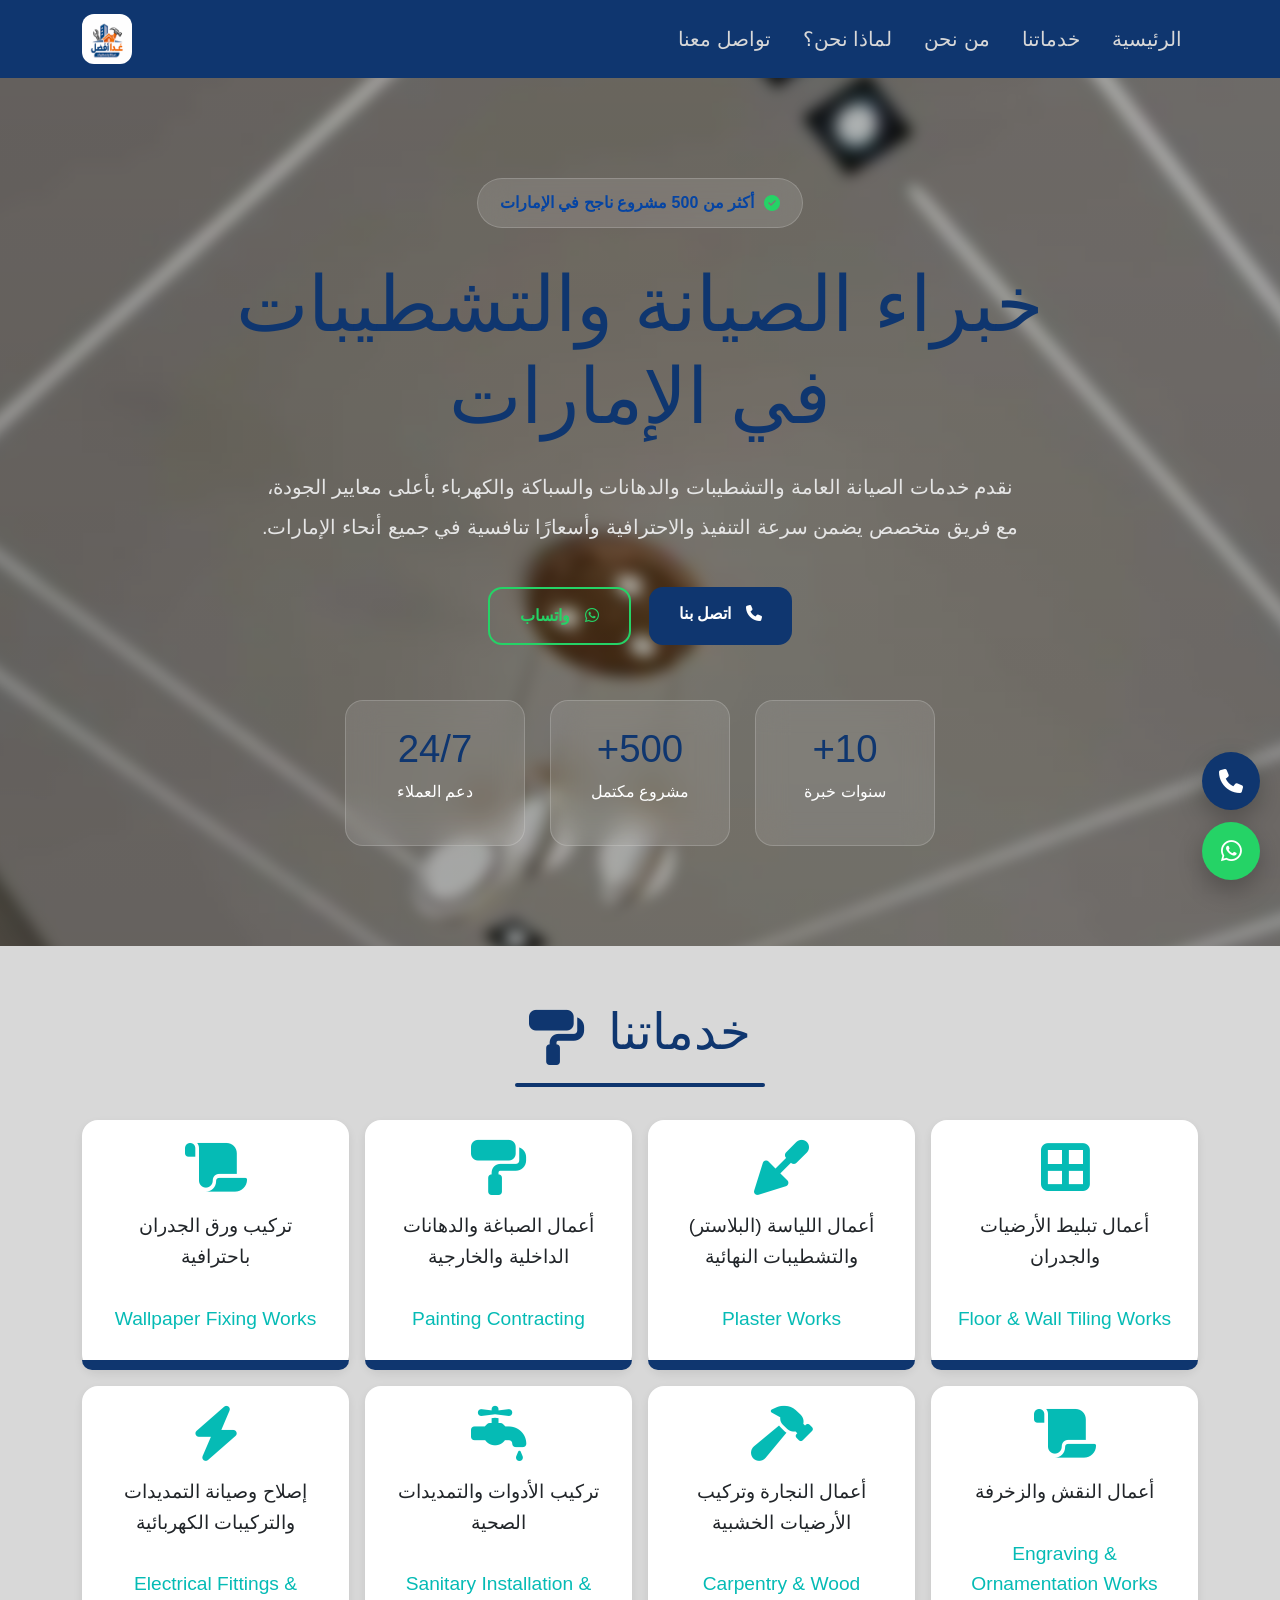
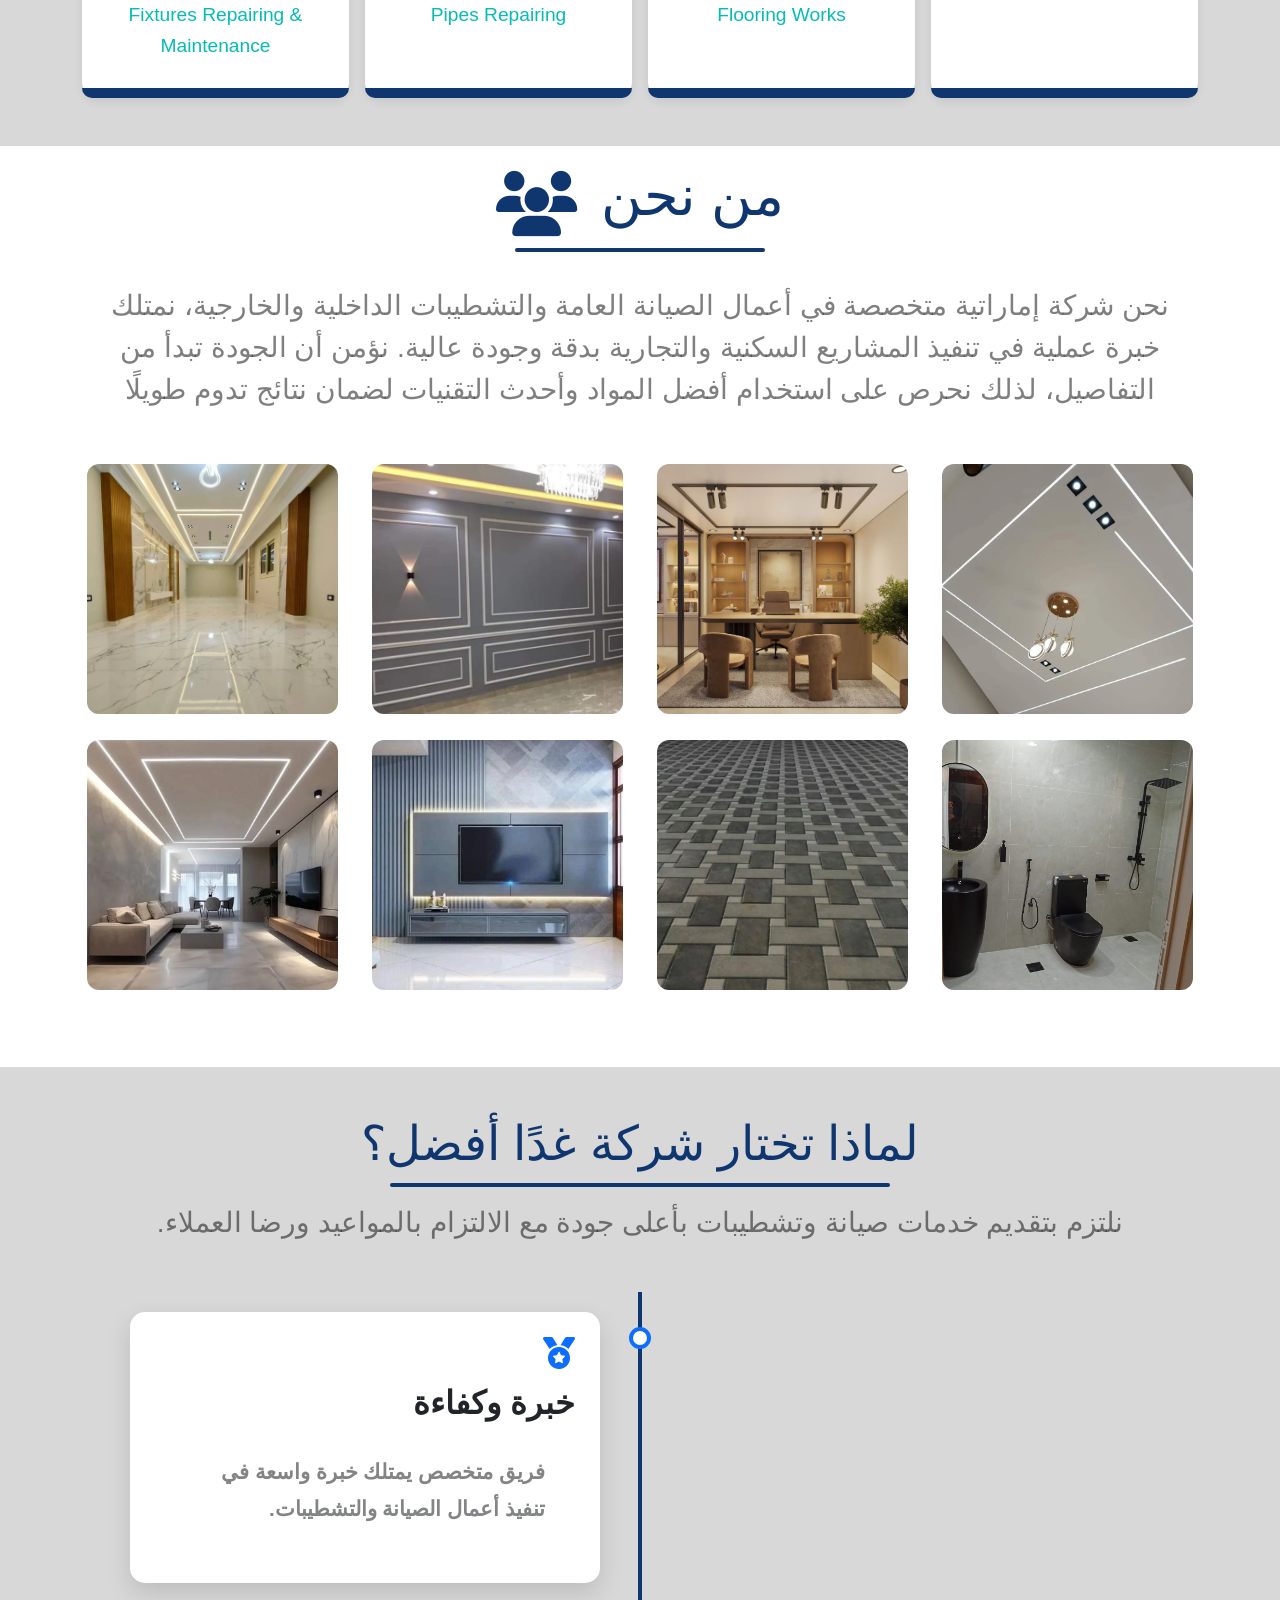
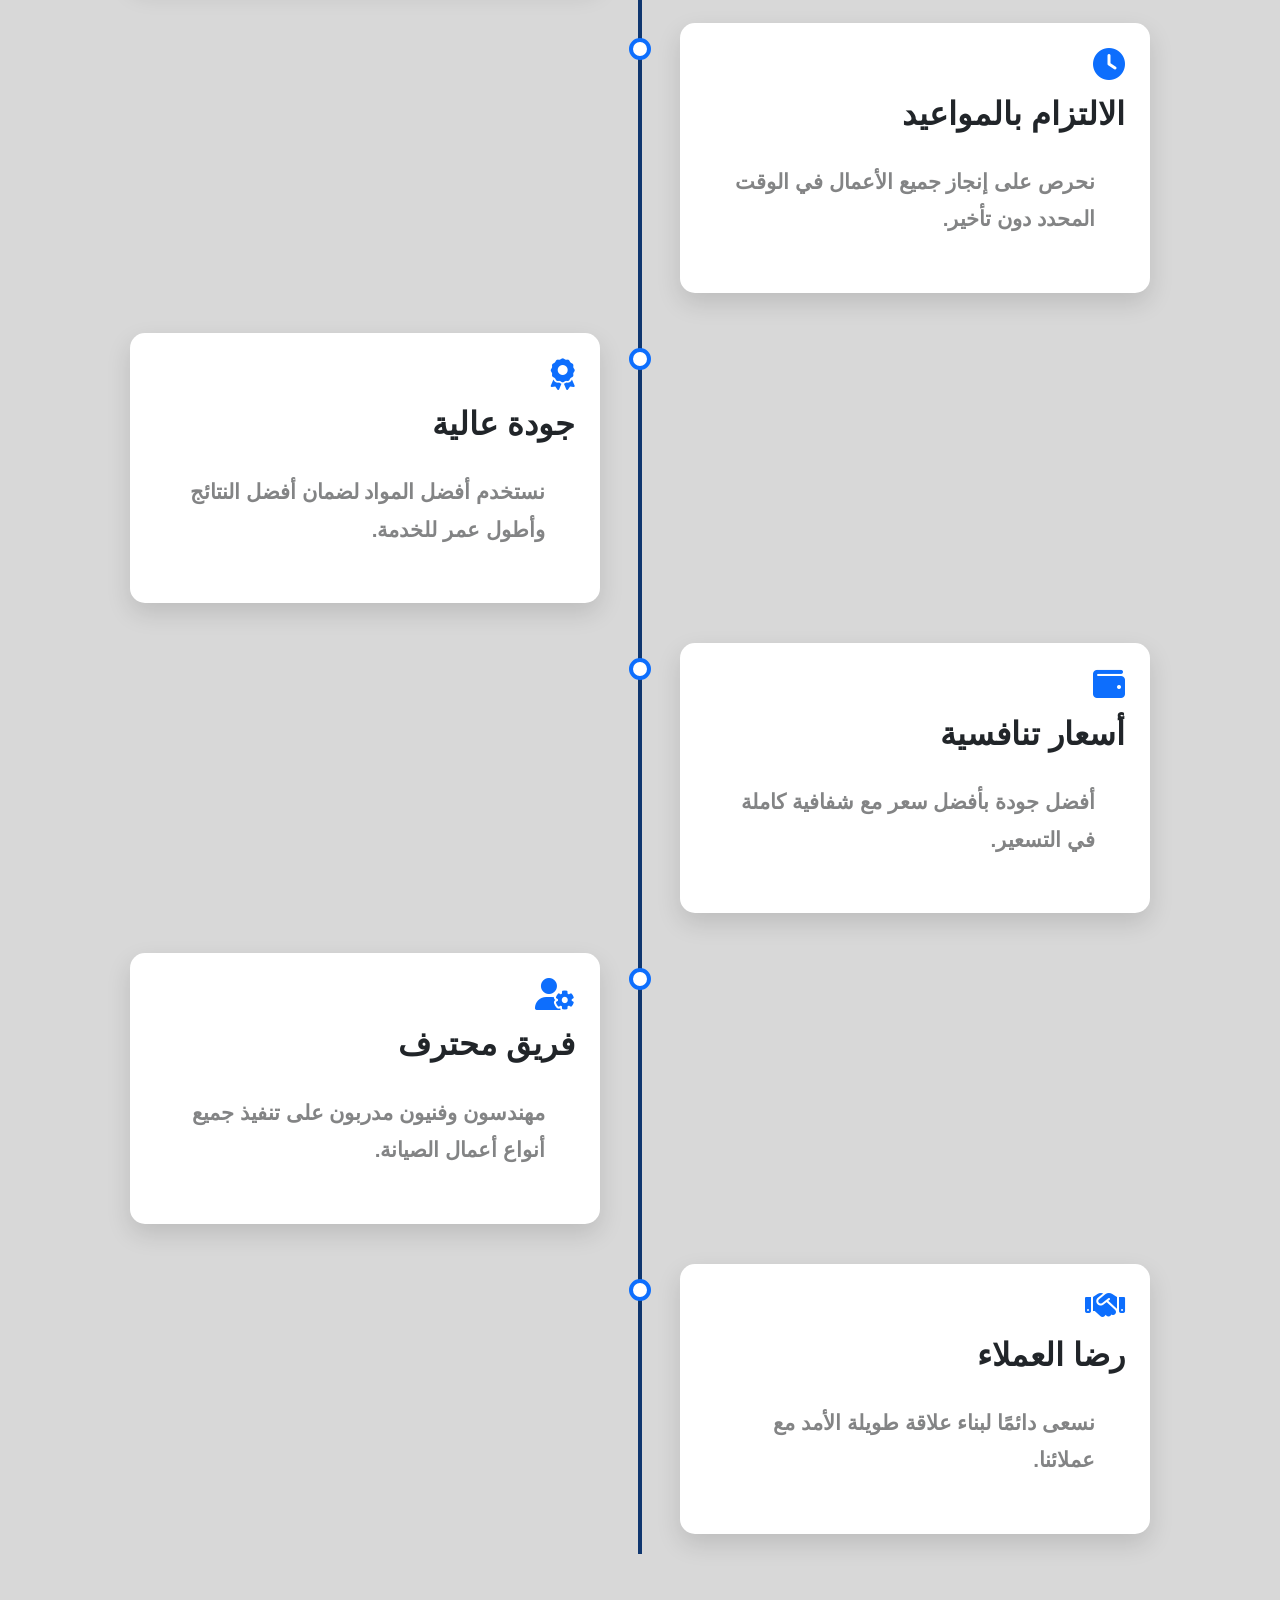
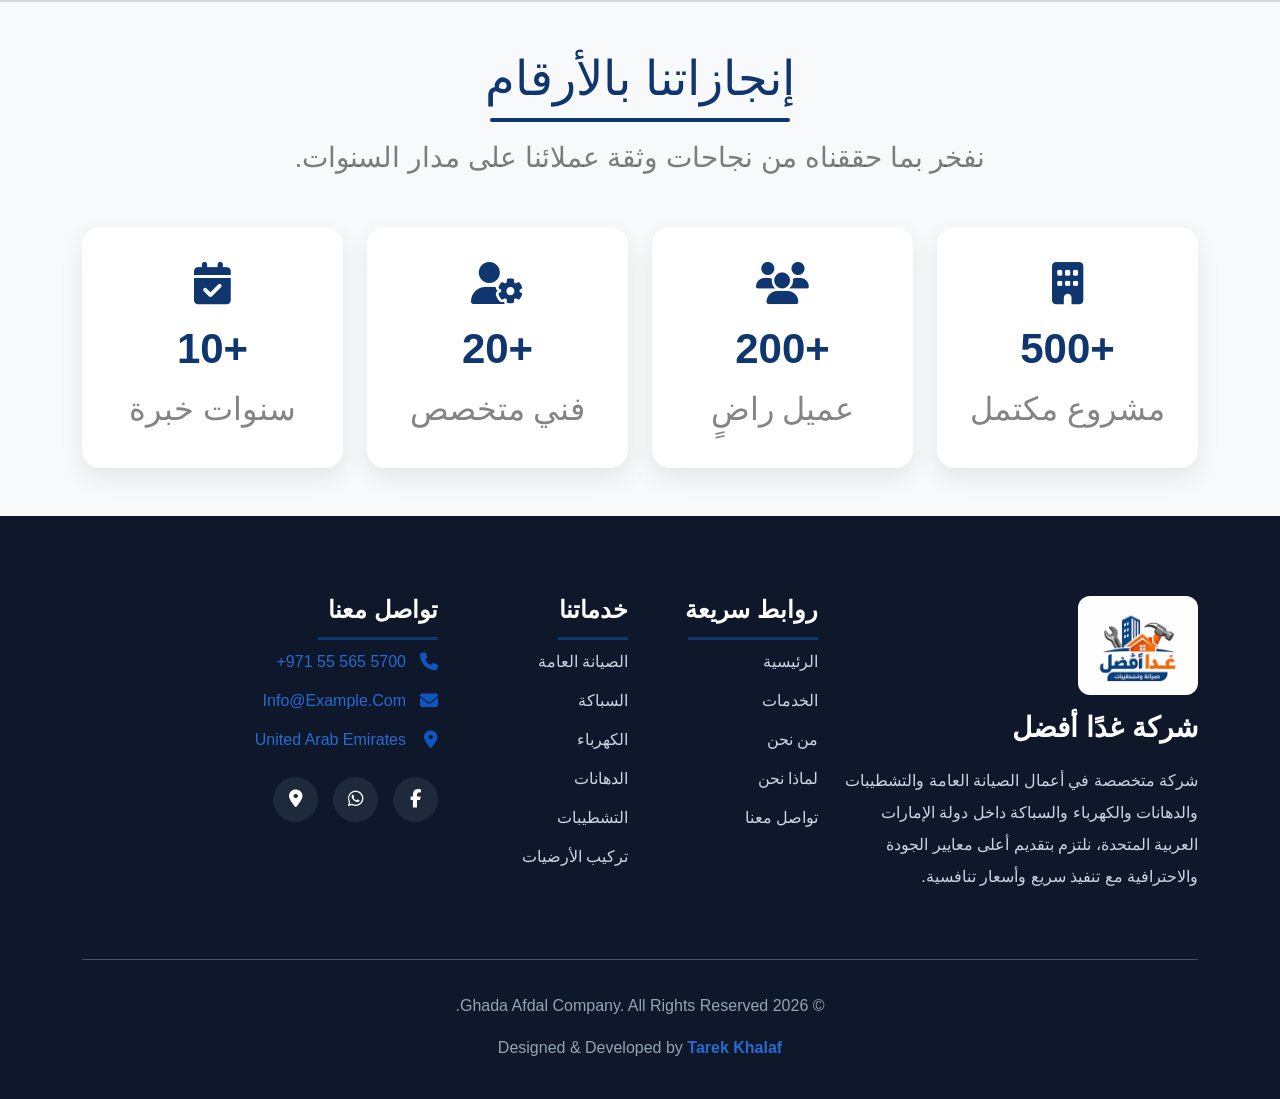
<file: index.html>
<!doctype html>
<html lang="ar" dir="rtl">
  <head>
    <meta charset="UTF-8" />
    <!-- SEO -->
    <meta
      name="description"
      content="شركة متخصصة في أعمال الصيانة والتشطيبات والدهانات والسباكة والكهرباء في الإمارات بجودة عالية وأسعار تنافسية."
    />
    <meta name="viewport" content="width=device-width, initial-scale=1.0" />
    <meta
      name="keywords"
      content=" شركة صيانة عامة في الإمارات,شركة تشطيبات في الإمارات,أعمال تشطيبات داخلية,أعمال تشطيبات خارجية,دهانات داخلية وخارجية,سباكة,كهرباء,تركيب أرضيات,تركيب ورق جدران,صيانة فلل,صيانة شقق Home Maintenance UAE General Maintenance Dubai,Villa Maintenance Dubai,Property Maintenance UAE صيانة مباني شركة صيانة في الإمارات,تشطيبات داخلية,تشطيبات خارجية,أعمال دهانات,سباكة,كهرباء,تركيب ورق جدران,أعمال جبس,شركة صيانة منازل,صيانة عامة في دبي"
    />
    <meta name="robots" content="index, follow" />
    <meta name="author" content="Ghada Afdal Company" />
    <!-- Theme Color غيّر اللون حسب لون الموقع -->
    <meta name="theme-color" content="#0d6efd" />
    <!-- Open Graph -->
    <meta
      property="og:title"
      content="شركة غدًا أفضل | صيانة عامة وتشطيبات في الإمارات"
    />
    <meta
      property="og:description"
      content="أفضل شركة صيانة وتشطيبات ودهانات وسباكة وكهرباء في الإمارات."
    />
    <meta property="og:type" content="website" />
    <meta property="og:url" content="https://ghada-afdal.netlify.app/" />
    <meta
      property="og:image"
      content="https://ghada-afdal.netlify.app/imgs/Logo2.png"
    />
    <!-- Twitter Card -->
    <meta name="twitter:card" content="summary_large_image" />

    <meta name="twitter:title" content="شركة غدًا أفضل" />

    <meta
      name="twitter:description"
      content="أفضل خدمات الصيانة والتشطيبات في الإمارات."
    />

    <meta
      name="twitter:image"
      content="https://ghada-afdal.netlify.app/imgs/Logo2.png"
    />
    <!-- Title -->
    <title>شركة غدًا أفضل | صيانة عامة وتشطيبات في الإمارات</title>
    <!-- canonical -->
    <link rel="canonical" href="https://ghada-afdal.netlify.app/" />
    <!-- Preconnect -->
    <link rel="preconnect" href="https://cdnjs.cloudflare.com" />

    <link rel="preconnect" href="https://fonts.googleapis.com" />

    <link rel="preconnect" href="https://fonts.gstatic.com" crossorigin />
    <!-- preload for hero img -->
    <link rel="preload" as="image" href="imgs/img1.webp" />
    <!-- Favicon -->
    <link rel="icon" type="image/png" sizes="32x32" href="imgs/Logo2.webp" />
    <link rel="apple-touch-icon" href="imgs/logo2.png" />
    <!-- Bootstrap file -->
    <link rel="stylesheet" href="css/bootstrap.min.css" />
    <!-- AOS Library -->
    <link rel="stylesheet" href="https://unpkg.com/aos@2.3.1/dist/aos.css" />
    <!-- FontAwesome -->
    <link
      rel="stylesheet"
      href="https://cdnjs.cloudflare.com/ajax/libs/font-awesome/6.5.0/css/all.min.css"
    />
    <!-- CSS File -->
    <link rel="stylesheet" href="css/bondi.css" />
  </head>

  <body>
    <!-- navbar  -->
    <nav class="navbar navbar-expand-lg sticky-top">
      <div class="container">
        <button
          class="navbar-toggler"
          type="button"
          data-bs-toggle="collapse"
          data-bs-target="#main"
          aria-controls="main"
          aria-expanded="false"
          aria-label="Toggle navigation"
        >
          <i class="fa-solid fa-bars"></i>
        </button>
        <div class="collapse navbar-collapse" id="main">
          <ul class="navbar-nav ms-auto mb-2 mb-lg-0 fs-5">
            <li class="nav-item">
              <a
                class="nav-link p-lg-3"
                aria-current="page"
                href="#landing"
                title="الصفحة الرئيسة لشركة غدًا أفضل"
                aria-label="الانتقال إلى الصفحة الرئيسية"
                >الرئيسية</a
              >
            </li>
            <li class="nav-item">
              <a
                class="nav-link p-lg-3"
                href="#services"
                title="عرض خدمات شركة غدًا أفضل"
                aria-label="الانتقال إلى قسم الخدمات"
                >خدماتنا</a
              >
            </li>
            <li class="nav-item">
              <a
                class="nav-link p-lg-3"
                href="#about"
                title="تفاصيل أكتر عن شركة غدًا أفضل"
                aria-label="الانتقال إلى قسم من نحن"
                >من نحن</a
              >
            </li>
            <li class="nav-item">
              <a
                class="nav-link p-lg-3"
                title="ليه تختار شركة غدًا أفضل؟"
                aria-label="الانتقال إلى قسم لماذا نحن"
                href="#why-us"
                >لماذا نحن؟</a
              >
            </li>
            <li class="nav-item">
              <a
                class="nav-link p-lg-3"
                href="#footer"
                title="التواصل مع شركة غدًا أفضل"
                aria-label="الانتقال إلى قسم التواصل"
                >تواصل معنا</a
              >
            </li>
          </ul>
        </div>
        <a
          class="navbar-brand"
          href="#"
          aria-label="الصفحة الرئيسة لشركة غدًا أفضل"
        >
          <img
            id="logo"
            src="imgs/Logo2.webp"
            alt="شعار شركة غدًا أفضل للصيانة والتشطيبات"
            loading="lazy"
            width="50px"
            height="50px"
          />
        </a>
      </div>
    </nav>

    <!-- main -->
    <main id="landing" class="landing">
      <div class="hero-overlay"></div>
      <div class="container">
        <div class="hero-content">
          <div class="hero-badge">
            <i class="fa-solid fa-circle-check"></i>
            <span>أكثر من 500 مشروع ناجح في الإمارات</span>
          </div>
          <h1>
            خبراء الصيانة والتشطيبات<br />
            في الإمارات
          </h1>
          <p class="hero-desc">
            نقدم خدمات الصيانة العامة والتشطيبات والدهانات والسباكة والكهرباء
            بأعلى معايير الجودة، مع فريق متخصص يضمن سرعة التنفيذ والاحترافية
            وأسعارًا تنافسية في جميع أنحاء الإمارات.
          </p>
          <div class="hero-buttons">
            <a
              href="#footer"
              class="btn-main"
              aria-label="الانتقال إلى قسم التواصل"
            >
              <i class="fa-solid fa-phone"></i>
              اتصل بنا
            </a>
            <a
              href="https://wa.me/971582670037"
              target="_blank"
              class="btn-outline"
              aria-label="الانتقال الى التواصل عبر الواتساب"
            >
              <i class="fa-brands fa-whatsapp"></i>
              واتساب
            </a>
          </div>
          <div class="hero-stats">
            <div class="stat-card">
              <h2>10+</h2>
              <p>سنوات خبرة</p>
            </div>
            <div class="stat-card">
              <h2>500+</h2>
              <p>مشروع مكتمل</p>
            </div>
            <div class="stat-card">
              <h2>24/7</h2>
              <p>دعم العملاء</p>
            </div>
          </div>
        </div>
      </div>
    </main>

    <!-- ================= Floating Buttons ================= -->
    <div class="floating-contact">
      <a href="tel:+971582670037" class="floating-call" aria-label="اتصل بنا">
        <i class="fa-solid fa-phone"></i>
      </a>
      <a
        href="https://wa.me/971582670037"
        target="_blank"
        class="floating-whatsapp"
        aria-label="واتساب"
      >
        <i class="fa-brands fa-whatsapp"></i>
      </a>
    </div>

    <!-- services -->
    <section id="services" class="features text-center p-5">
      <div class="container">
        <div
          class="main-title mt-2 mb-5 position-relative d-flex justify-content-center align-items-center gap-4"
        >
          <h2>خدماتنا</h2>
          <i class="fa-solid fa-paint-roller feat-icon main"></i>
        </div>
        <div class="row g-3">
          <div class="col-lg-3 col-md-6" data-aos="zoom-in">
            <div class="feat">
              <i class="fa-solid fa-border-all feat-icon"></i>
              <h3 class="text-uppercase mt-3 mb-3">
                أعمال تبليط الأرضيات والجدران <br /><br />
                <span>Floor & Wall Tiling Works</span>
              </h3>
            </div>
          </div>
          <div class="col-lg-3 col-md-6" data-aos="zoom-in">
            <div class="feat">
              <i class="fa-solid fa-trowel feat-icon"></i>
              <h3 class="text-uppercase mt-3 mb-3">
                أعمال اللياسة (البلاستر) والتشطيبات النهائية <br /><br />
                <span>Plaster Works</span>
              </h3>
            </div>
          </div>
          <div class="col-lg-3 col-md-6" data-aos="zoom-in">
            <div class="feat">
              <i class="fa-solid fa-paint-roller feat-icon"></i>
              <h3 class="text-uppercase mt-3 mb-3">
                أعمال الصباغة والدهانات الداخلية والخارجية <br /><br /><span
                  >Painting Contracting</span
                >
              </h3>
            </div>
          </div>
          <div class="col-lg-3 col-md-6" data-aos="zoom-in">
            <div class="feat">
              <i class="fa-solid fa-scroll feat-icon"></i>
              <h3 class="text-uppercase mt-3 mb-3">
                تركيب ورق الجدران باحترافية <br /><br /><span
                  >Wallpaper Fixing Works</span
                >
              </h3>
            </div>
          </div>
          <div class="col-lg-3 col-md-6" data-aos="zoom-in">
            <div class="feat">
              <i class="fa-solid fa-scroll feat-icon"></i>
              <h3 class="text-uppercase mt-3 mb-3">
                أعمال النقش والزخرفة <br /><br /><span
                  >Engraving & Ornamentation Works</span
                >
              </h3>
            </div>
          </div>
          <div class="col-lg-3 col-md-6" data-aos="zoom-in">
            <div class="feat">
              <i class="fa-solid fa-hammer feat-icon"></i>
              <h3 class="text-uppercase mt-3 mb-3">
                أعمال النجارة وتركيب الأرضيات الخشبية <br /><br /><span
                  >Carpentry & wood Flooring Works</span
                >
              </h3>
            </div>
          </div>
          <div class="col-lg-3 col-md-6" data-aos="zoom-in">
            <div class="feat">
              <i class="fa-solid fa-faucet-drip feat-icon"></i>
              <h3 class="text-uppercase mt-3 mb-3">
                تركيب الأدوات والتمديدات الصحية <br /><br /><span
                  >Sanitary Installation & Pipes Repairing</span
                >
              </h3>
            </div>
          </div>
          <div class="col-lg-3 col-md-6" data-aos="zoom-in">
            <div class="feat">
              <i class="fa-solid fa-bolt feat-icon"></i>
              <h3 class="text-uppercase mt-3 mb-3">
                إصلاح وصيانة التمديدات والتركيبات الكهربائية <br /><br /><span
                  >Electrical Fittings & Fixtures Repairing & Maintenance</span
                >
              </h3>
            </div>
          </div>
        </div>
      </div>
    </section>

    <!-- about -->
    <section id="about" class="our-work text-center p-2">
      <div class="container">
        <div
          class="main-title mt-2 mb-5 position-relative d-flex justify-content-center align-items-center gap-4"
        >
          <h2>من نحن</h2>
          <i class="fa-solid fa-users about-icon"></i>
        </div>
        <p class="fs-3 text-black-50 text-uppercase mb-5" data-aos="fade-up">
          نحن شركة إماراتية متخصصة في أعمال الصيانة العامة والتشطيبات الداخلية
          والخارجية، نمتلك خبرة عملية في تنفيذ المشاريع السكنية والتجارية بدقة
          وجودة عالية. نؤمن أن الجودة تبدأ من التفاصيل، لذلك نحرص على استخدام
          أفضل المواد وأحدث التقنيات لضمان نتائج تدوم طويلًا
        </p>
        <div class="row mb-5">
          <div class="col-lg-3 col-md-4 col-sm-6">
            <div
              class="box mb-3 bg-white"
              data-aos="fade-up"
              data-aos-duration="200"
            >
              <img
                class="img-fluid uniform-img"
                src="imgs/img1.webp"
                alt="تشطيبات داخلية احترافية في الإمارات"
                loading="lazy"
                width="100%"
                height="auto"
              />
            </div>
          </div>
          <div class="col-lg-3 col-md-4 col-sm-6">
            <div
              class="box mb-3 bg-white"
              data-aos="fade-up"
              data-aos-duration="400"
            >
              <img
                class="img-fluid uniform-img"
                src="imgs/img2.webp"
                alt="أعمال دهانات وتشطيبات عالية الجودة"
                loading="lazy"
                width="100%"
                height="auto"
              />
            </div>
          </div>
          <div class="col-lg-3 col-md-4 col-sm-6">
            <div
              class="box mb-3 bg-white"
              data-aos="fade-up"
              data-aos-duration="600"
            >
              <img
                class="img-fluid uniform-img"
                src="imgs/img3.webp"
                alt="أعمال تركيب أرضيات وسيراميك"
                loading="lazy"
                width="100%"
                height="auto"
              />
            </div>
          </div>
          <div class="col-lg-3 col-md-4 col-sm-6">
            <div
              class="box mb-3 bg-white"
              data-aos="fade-up"
              data-aos-duration="800"
            >
              <img
                class="img-fluid uniform-img"
                src="imgs/img4.webp"
                alt="تشطيبات سكنية حديثة"
                loading="lazy"
                width="100%"
                height="auto"
              />
            </div>
          </div>
          <div class="col-lg-3 col-md-4 col-sm-6">
            <div
              class="box mb-3 bg-white"
              data-aos="fade-up"
              data-aos-duration="200"
            >
              <img
                class="img-fluid uniform-img"
                src="imgs/img5.webp"
                alt="أعمال صيانة عامة للمنازل والفلل"
                loading="lazy"
                width="100%"
                height="auto"
              />
            </div>
          </div>
          <div class="col-lg-3 col-md-4 col-sm-6">
            <div
              class="box mb-3 bg-white"
              data-aos="fade-up"
              data-aos-duration="400"
            >
              <img
                class="img-fluid uniform-img"
                src="imgs/img6.webp"
                alt="تشطيبات وتجهيزات داخلية للمباني"
                loading="lazy"
                width="100%"
                height="auto"
              />
            </div>
          </div>
          <div class="col-lg-3 col-md-4 col-sm-6">
            <div
              class="box mb-3 bg-white"
              data-aos="fade-up"
              data-aos-duration="600"
            >
              <img
                class="img-fluid uniform-img"
                src="imgs/img7.webp"
                alt="تنفيذ أعمال تشطيبات احترافية في الإمارات"
                loading="lazy"
                width="100%"
                height="auto"
              />
            </div>
          </div>
          <div class="col-lg-3 col-md-4 col-sm-6">
            <div
              class="box mb-3 bg-white"
              data-aos="fade-up"
              data-aos-duration="800"
            >
              <img
                class="img-fluid uniform-img"
                src="imgs/img9.webp"
                alt="شركة غدًا أفضل للصيانة والتشطيبات في الإمارات"
                loading="lazy"
                width="100%"
                height="auto"
              />
            </div>
          </div>
        </div>
      </div>
    </section>

    <!-- why us -->
    <section id="why-us" class="why-us py-5">
      <div class="container">
        <div class="main-title text-center mb-5">
          <h2>لماذا تختار شركة غدًا أفضل؟</h2>
          <p
            class="text-muted fs-3 text-black-50 text-uppercase"
            data-aos="fade-up"
          >
            نلتزم بتقديم خدمات صيانة وتشطيبات بأعلى جودة مع الالتزام بالمواعيد
            ورضا العملاء.
          </p>
        </div>

        <div class="timeline">
          <div class="timeline-item right">
            <div class="timeline-content" data-aos="fade-left">
              <i class="fa-solid fa-medal"></i>
              <h4>خبرة وكفاءة</h4>
              <p>
                فريق متخصص يمتلك خبرة واسعة في تنفيذ أعمال الصيانة والتشطيبات.
              </p>
            </div>
          </div>

          <div class="timeline-item left">
            <div class="timeline-content" data-aos="fade-right">
              <i class="fa-solid fa-clock"></i>
              <h4>الالتزام بالمواعيد</h4>
              <p>نحرص على إنجاز جميع الأعمال في الوقت المحدد دون تأخير.</p>
            </div>
          </div>

          <div class="timeline-item right">
            <div class="timeline-content" data-aos="fade-left">
              <i class="fa-solid fa-award"></i>
              <h4>جودة عالية</h4>
              <p>نستخدم أفضل المواد لضمان أفضل النتائج وأطول عمر للخدمة.</p>
            </div>
          </div>

          <div class="timeline-item left">
            <div class="timeline-content" data-aos="fade-right">
              <i class="fa-solid fa-wallet"></i>
              <h4>أسعار تنافسية</h4>
              <p>أفضل جودة بأفضل سعر مع شفافية كاملة في التسعير.</p>
            </div>
          </div>

          <div class="timeline-item right">
            <div class="timeline-content" data-aos="fade-left">
              <i class="fa-solid fa-user-gear"></i>
              <h4>فريق محترف</h4>
              <p>مهندسون وفنيون مدربون على تنفيذ جميع أنواع أعمال الصيانة.</p>
            </div>
          </div>

          <div class="timeline-item left">
            <div class="timeline-content" data-aos="fade-right">
              <i class="fa-solid fa-handshake"></i>
              <h4>رضا العملاء</h4>
              <p>نسعى دائمًا لبناء علاقة طويلة الأمد مع عملائنا.</p>
            </div>
          </div>
        </div>
      </div>
    </section>

    <!-- stats -->
    <section class="stats py-5">
      <div class="container">
        <div class="main-title text-center mb-5">
          <h2>إنجازاتنا بالأرقام</h2>
          <p
            class="text-muted fs-3 text-black-50 text-uppercase"
            data-aos="fade-up"
          >
            نفخر بما حققناه من نجاحات وثقة عملائنا على مدار السنوات.
          </p>
        </div>

        <div class="row g-4 text-center">
          <div class="col-lg-3 col-md-6">
            <div class="stat-box" data-aos="zoom-in">
              <i class="fa-solid fa-building"></i>
              <h3 class="counter" data-target="350">+500</h3>
              <span>مشروع مكتمل</span>
            </div>
          </div>

          <div class="col-lg-3 col-md-6">
            <div class="stat-box" data-aos="zoom-in">
              <i class="fa-solid fa-users"></i>
              <h3 class="counter" data-target="500">+200</h3>
              <span>عميل راضٍ</span>
            </div>
          </div>

          <div class="col-lg-3 col-md-6">
            <div class="stat-box" data-aos="zoom-in">
              <i class="fa-solid fa-user-gear"></i>
              <h3 class="counter" data-target="25">+20</h3>
              <span>فني متخصص</span>
            </div>
          </div>

          <div class="col-lg-3 col-md-6">
            <div class="stat-box" data-aos="zoom-in">
              <i class="fa-solid fa-calendar-check"></i>
              <h3 class="counter" data-target="15">+10</h3>
              <span>سنوات خبرة</span>
            </div>
          </div>
        </div>
      </div>
    </section>

    <!-- Footer -->
    <footer id="footer" class="footer">
      <div class="container">
        <div class="row gy-5">
          <!-- Company -->
          <div class="company col-lg-4 col-md-6">
            <img
              src="imgs/Logo2.webp"
              alt="Ghada Afdal Company Logo"
              class="footer-logo"
              width="100%"
              height="auto"
            />
            <h3 class="mt-3">شركة غدًا أفضل</h3>
            <p>
              شركة متخصصة في أعمال الصيانة العامة والتشطيبات والدهانات والكهرباء
              والسباكة داخل دولة الإمارات العربية المتحدة، نلتزم بتقديم أعلى
              معايير الجودة والاحترافية مع تنفيذ سريع وأسعار تنافسية.
            </p>
          </div>

          <!-- Quick Links -->
          <div class="quick-links col-lg-2 col-md-6">
            <h4>روابط سريعة</h4>
            <ul>
              <li>
                <a href="#landing" aria-label="الصفحة الرئيسية">الرئيسية</a>
              </li>
              <li><a href="#services" aria-label="الخدمات">الخدمات</a></li>
              <li><a href="#about" aria-label="من نحن ">من نحن</a></li>
              <li><a href="#why-us" aria-label="لماذا نحن ">لماذا نحن</a></li>
              <li>
                <a href="#contact" aria-label="تواصل معنا ">تواصل معنا</a>
              </li>
            </ul>
          </div>

          <!-- Services -->
          <div class="services col-lg-2 col-md-6">
            <h4>خدماتنا</h4>
            <ul>
              <li>الصيانة العامة</li>
              <li>السباكة</li>
              <li>الكهرباء</li>
              <li>الدهانات</li>
              <li>التشطيبات</li>
              <li>تركيب الأرضيات</li>
            </ul>
          </div>

          <!-- Contact -->
          <div class="contact col-lg-3 col-md-6">
            <h4>تواصل معنا</h4>
            <ul class="contact-info">
              <li>
                <i class="fa-solid fa-phone"></i>
                <span> 5700 565 55 971+</span>
              </li>
              <li>
                <i class="fa-solid fa-envelope"></i>
                <span>info@example.com</span>
              </li>
              <li>
                <i class="fa-solid fa-location-dot"></i>
                <span>United Arab Emirates</span>
              </li>
            </ul>
            <div class="social-icons">
              <a
                href="https://facebook.com/mhmwd.khlf.abw.hmzh"
                target="_blank"
                aria-label="التواصل عبر فيسبوك"
              >
                <i class="fa-brands fa-facebook-f"></i>
              </a>
              <a
                href="https://wa.me/971555655700"
                target="_blank"
                aria-label="التواصل عبر واتساب"
              >
                <i class="fa-brands fa-whatsapp"></i>
              </a>
              <a
                href="https://www.google.com/maps/place/25%C2%B024'21.7%22N+55%C2%B027'00.6%22E/@25.4060299,55.4475909,648m/data=!3m2!1e3!4b1!4m4!3m3!8m2!3d25.4060299!4d55.4501658?hl=en&entry=ttu&g_ep=EgoyMDI2MDUyMC4wIKXMDSoASAFQAw%3D%3D"
                target="_blank"
                aria-label="الذهاب إلى الموقع على خرائط جوجل"
              >
                <i class="fa-solid fa-location-dot"></i>
              </a>
            </div>
          </div>
        </div>

        <hr />

        <div class="copyright">
          <p>© 2026 Ghada Afdal Company. All Rights Reserved.</p>
          <p>
            Designed & Developed by
            <a href="https://wa.me/201153488195" target="_blank"
              >Tarek Khalaf</a
            >
          </p>
        </div>
      </div>
    </footer>

    <script src="js/bootstrap.bundle.min.js"></script>
    <script src="https://unpkg.com/aos@2.3.1/dist/aos.js"></script>
    <script src="js/bondi.js"></script>
  </body>
</html>
</file>
<file: css/bondi.css>
:root {
  --dark-color: #19283f;
  --green-color: #05bbb5;
  --whats-color:#25D366;
  --white-color: #d8d8d8;
  --yellow-color: #d8df0e;
  --grey-color: #838485;
  --blue-color: #0f366f;
  --blue2-color:#0544a3;
}
* {
  margin: 0;
  padding: 0;
  box-sizing: border-box;
}
body {
  font-family: "Roboto", sans-serif;
  margin: 0;
  padding: 0;
}

/*  =================== starts navbar =================== */

.navbar {
  background-color: var(--blue-color);
  border-bottom: #0b1525;
}

.navbar .navbar-nav .nav-link {
  color: var(--white-color);
  transition: 0.3s;
}
.navbar .navbar-nav .nav-link.active,
.navbar .navbar-nav .nav-link:hover,
.navbar .navbar-nav .nav-link:focus {
  color: var(--green-color);
}
.navbar .navbar-toggler {
  font-size: 25px;
  color: white;
  border-color: white;
}
.navbar .navbar-toggler:focus {
  box-shadow: none;
}
.navbar .navbar-toggler[aria-expanded="true"] {
  border-color: var(--green-color);
}
#logo {
  border-radius: 12px;
}
/* =================== ends navbar =================== */

/*  =================== start landing =================== */

/* ================= HERO ================= */

.landing {
  position: relative;
  min-height: calc(100vh - 76px);
  display: flex;
  align-items: center;
  justify-content: center;
  overflow: hidden;
  padding: 100px 0;
  background: url("../imgs/img1.webp") center center/cover no-repeat;
}

.landing::before {
  content: "";
  position: absolute;
  inset: 0;
  background: inherit;
  filter: blur(6px);
  transform: scale(1.12);
  animation: heroZoom 20s ease-in-out infinite alternate;
  z-index: 1;
}

.hero-overlay {
  position: absolute;
  inset: 0;
  background: linear-gradient(
    rgba(0, 0, 0, 0.3),
    rgba(0, 0, 0, .35)
  );
  z-index: 2;
}

.hero-content {
  position: relative;
  z-index: 5;
  text-align: center;
  max-width: 900px;
  margin: auto;
}

/* ================= Badge ================= */

.hero-badge {
  display: inline-flex;
  align-items: center;
  gap: 10px;
  padding: 12px 22px;
  margin-bottom: 30px;
  border-radius: 50px;
  background: rgba(255,255,255,.12);
  backdrop-filter: blur(15px);
  border: 1px solid rgba(255,255,255,.18);
  color: white;
  font-weight: 600;
}
.hero-badge i{
  color:var(--whats-color);
}
.hero-badge span{
  color: var(--blue2-color);
}
/* ================= Heading ================= */
.hero-content h1{
  font-size:clamp(2.8rem,6vw,4.8rem);
  line-height:1.2;
  margin-bottom:25px;
  color:var(--blue-color);
}

/* ================= Description ================= */
.hero-desc{
  color:#e5e5e5;
  font-size:1.25rem;
  line-height:2;
  max-width:760px;
  margin:0 auto;
}
/* ================= Buttons ================= */
.hero-buttons{
  display:flex;
  justify-content:center;
  gap:18px;
  flex-wrap:wrap;
  margin-top:40px;
}
.btn-main,
.btn-outline{
  padding:15px 30px;
  border-radius:14px;
  text-decoration:none;
  font-weight:700;
  transition:.35s;
}
.btn-main{
  background:var(--blue-color);
  color:#fff;
}
.btn-main:hover{
  background:#214ed3;
  color: white;
  transform:translateY(-6px);
}
.btn-outline{
  border:2px solid var(--whats-color);
  color:var(--whats-color);
}
.btn-outline:hover{
  background:var(--whats-color);
  color:#111;
  transform:translateY(-6px);
}
.btn-outline:hover i{
  color:#111;
}
.btn-outline i{
  color: var(--whats-color);
  transition: .35s;
}
.btn-main i,
.btn-outline i{
  margin-left:10px;
}
/* ================= Stats ================= */
.hero-stats{
  display:flex;
  justify-content:center;
  gap:25px;
  flex-wrap:wrap;
  margin-top:55px;
}
.stat-card{
  width:180px;
  padding:25px;
  border-radius:18px;
  background:rgba(255,255,255,.10);
  backdrop-filter:blur(15px);
  border:1px solid rgba(255,255,255,.18);
  transition:.35s;
  cursor: pointer;
}
.stat-card:hover{
  box-shadow: 0 4px 2px var(--blue-color);
  transform:translateY(-10px);
}
.stat-card h2{
  color:var(--blue-color);
  font-size:2.4rem;
  margin-bottom:8px;
}
.stat-card p{
  color:white;
  font-size:1rem;
}

/* ================= Floating ================= */
.floating-contact{
  position:fixed;
  bottom:20px;
  right:20px;
  display:flex;
  flex-direction:column;
  gap:12px;
  z-index:9999;
}
.floating-contact a{
  width:58px;
  height:58px;
  border-radius:50%;
  display:flex;
  justify-content:center;
  align-items:center;
  color:#fff;
  text-decoration:none;
  box-shadow:0 10px 25px rgba(0,0,0,.25);
  transition:.3s;
}
.floating-contact a:hover{
  transform:translateY(-6px);
}
.floating-call{
  background:var(--blue-color);
}
.floating-whatsapp{
  background:var(--whats-color);
}
.floating-contact i{
  font-size:24px;
}

/* ================= Animations ================= */
@keyframes heroZoom{
  from{
    transform:scale(1.12);
  }
  to{
    transform:scale(1.20);
  }
}

/* ================= Responsive ================= */
@media(max-width:991px){
  .landing{
    padding:70px 15px;
  }
  .hero-content h1{
    font-size:2.8rem;
  }
  .hero-desc{
    font-size:1.05rem;
  }
  .hero-stats{
    gap:15px;
  }
}
@media(max-width:768px){
  .hero-buttons{
    flex-direction:column;
    align-items:center;
  }
  .btn-main,
  .btn-outline{
    width:100%;
    max-width:320px;
    text-align:center;
  }
  .stat-card{
    width:100%;
    max-width:280px;
  }
  .hero-badge{
    font-size:.9rem;
    padding:10px 18px;
  }
  .hero-content h1{
    font-size:2.3rem;
  }
}
@media(max-width:480px){
  .hero-content h1{
    font-size:2rem;
  }
  .hero-desc{
    font-size:1rem;
    line-height:1.8;
  }
  .floating-contact a{
    width:52px;
    height:52px;
  }
}
/* =================== end landing ========================= */

/*  =================== start features =================== */
.features {
  background-color: var(--white-color);
}

.features h2 {
  font-size: 50px;
  margin-bottom: 10px;
  color: var(--blue-color);
}
.main-title h2::after {
  content: "";
  width: 250px;
  height: 4px;
  background-color: var(--blue-color);
  position: absolute;
  bottom: -15px;
  left: 50%;
  transform: translateX(-50%);
  border-radius: 10px;
}
.feat {
  background-color: white;
  padding: 20px;
  border-radius: 16px;
  transition: 0.3s;
  height: 100%;
  box-shadow: 0 4px 10px rgba(0, 0, 0, 0.08);
  cursor: pointer;
  position: relative;
}
.feat::after {
  content: "";
  width: 100%;
  height: 10px;
  border-radius: 0 0 10px 10px;
  background-color: var(--blue-color);
  position: absolute;
  bottom: 0;
  left: 0;
}

.feat:hover {
  transform: translateY(-8px);
  box-shadow: 0 10px 20px rgba(0, 0, 0, 0.15);
}

.feat-icon {
  font-size: 55px;
  color: var(--green-color);
}
.feat-icon.main{
  color: var(--blue-color);
}

.features h3 {
  font-size: 1.2rem;
  line-height: 1.6;
}
span {
  color: var(--green-color);
  text-transform: capitalize;
}
/* =================== end features =================== */

/* =================== start our work =================== */
.our-work {
  background-color: white;
}
.our-work h2 {
  font-size: 3.5rem;
  color: var(--blue-color);
}
.about-icon {
  font-size: 65px;
  color: var(--blue-color);
  margin-top: 10px;
}
.our-work ul .active {
  background-color: var(--red-color);
  color: var(--yellow-color);
}
.our-work ul li {
  padding: 0.5rem 1rem;
  cursor: pointer;
}
.our-work ul li:not(.active):hover {
  color: var(--red-color);
}

.our-work .box {
  padding: 5px;
  overflow: hidden;
  position: relative;
}
.uniform-img {
  height: 250px;
  width: 100%;
  object-fit: cover;
  border-radius: 12px;
}
.box img {
  transition: 0.5s;
}
.box:hover img {
  transform: scale(1.08);
}

/* =================== end our work =================== */

/* =================== start why us =================== */
.why-us {
  background-color: var(--white-color);
  padding-top: 10px;
}
.why-us h2 {
  font-size: 3rem;
  color: var(--blue-color);
  position: relative;
}
.why-us .main-title h2::after {
  width: 500px;
  position: absolute;
  bottom: -15px;
}
.why-us p {
  margin: 30px;
}
.timeline {
  position: relative;
  max-width: 1100px;
  margin: auto;
}

.timeline::before {
  content: "";
  position: absolute;
  width: 4px;
  background: var(--blue-color);
  top: 0;
  bottom: 0;
  left: 50%;
  transform: translateX(-50%);
}

.timeline-item {
  position: relative;
  width: 50%;
  padding: 20px 40px;
}

.timeline-item.left {
  left: 0;
  text-align: right;
}

.timeline-item.right {
  left: -50%;
  text-align: right;
}

.timeline-item::before {
  content: "";
  position: absolute;
  width: 22px;
  height: 22px;
  background: #fff;
  border: 4px solid #0d6efd;
  border-radius: 50%;
  top: 35px;
  z-index: 2;
}

.timeline-item.left::before {
  left: -11px;
}

.timeline-item.right::before {
  right: -11px;
}

.timeline-content {
  background: #fff;
  padding: 25px;
  border-radius: 15px;
  box-shadow: 0 10px 25px rgba(0, 0, 0, 0.125);
  cursor: pointer;
}

.timeline-content i {
  font-size: 32px;
  color: #0d6efd;
  margin-bottom: 15px;
}

.timeline-content h4 {
  font-size: 2rem;
  margin-bottom: 12px;
  font-weight: 700;
}

.timeline-content p {
  color: var(--grey-color);
  font-size: 1.3rem;
  font-weight: bold;
  line-height: 1.8;
}

@media (max-width: 768px) {
  .timeline::before {
    left: 20px;
    transform: none;
  }

  .timeline-item,
  .timeline-item.left,
  .timeline-item.right {
    width: 100%;
    left: 0;
    padding: 20px 20px 20px 60px;
    text-align: right;
  }

  .timeline-item::before,
  .timeline-item.left::before,
  .timeline-item.right::before {
    left: 9px;
    right: auto;
  }
}
/* =================== end why us =================== */

/* =================== Start Stats =================== */

.stats {
  background: #f8f9fa;
}
.stats h2 {
  font-size: 3rem;
  color: var(--blue-color);
  position: relative;
}
.stats .main-title h2::after {
  width: 300px;
  position: absolute;
  bottom: -15px;
}
.stats p {
  margin: 30px;
}
.stat-box {
  background: #fff;
  padding: 35px 20px;
  border-radius: 18px;
  box-shadow: 0 10px 25px rgba(0, 0, 0, 0.08);
  transition: 0.35s;
  height: 100%;
  cursor: pointer;
}

.stat-box:hover {
  transform: translateY(-8px);
  box-shadow: 0 4px 10px rgba(0, 0, 0, 0.353);
}

.stat-box i {
  font-size: 42px;
  color: var(--blue-color);
  margin-bottom: 20px;
}

.stat-box h3 {
  font-size: 42px;
  font-weight: 700;
  margin-bottom: 10px;
  color: var(--blue-color);
}

.stat-box span {
  color: var(--grey-color);
  font-size: 2rem;
}

/* =================== Start Stats =================== */

/* =================== start Footer =================== */

.footer {
  background: #0f172a;
  color: #fff;
  padding: 80px 0 30px;
}

.footer-logo {
  width: 120px;
  border-radius: 12px;
}

.footer h3 {
  font-weight: 700;
  margin-bottom: 20px;
}


.footer h4 {
  margin-bottom: 25px;
  position: relative;
  font-weight: bold;
}

.footer h4::after {
  content: "";
  position: absolute;
  right: 0;
  bottom: -15px;
  height: 3px;
  background: var(--blue-color);
}
.footer .quick-links h4::after{
  width: 130px;
}
.footer p {
  color: #cbd5e1;
  line-height: 2;
}

.footer ul {
  list-style: none;
  padding: 0;
  margin: 0;
}

.footer ul li {
  margin-bottom: 15px;
  color: #cbd5e1;
}

.footer ul li a {
  color: #cbd5e1;
  text-decoration: none;
  transition: 0.3s;
}

.footer ul li a:hover {
  color:#0f56c2;
  padding-right: 4px;
}

.footer .services h4::after{
  width: 70px;
}
.footer .contact h4::after{
  width: 120px;
}
.contact-info li {
  display: flex;
  align-items: center;
  gap: 12px;
}

.contact-info i {
  color: #0f56c2  ;
  width: 20px;
  font-size: 18px;
}

.contact-info span{
  color: #286bd0 ;
}

.social-icons {
  display: flex;
  gap: 15px;
  margin-top: 25px;
}

.social-icons a {
  width: 45px;
  height: 45px;
  border-radius: 50%;
  display: flex;
  justify-content: center;
  align-items: center;
  background: #1e293b;
  color: #fff;
  text-decoration: none;
  transition: 0.3s;
  font-size: 18px;
}

.social-icons a:hover {
  background: var(--blue-color);
  transform: translateY(-6px);
}

.footer hr {
  margin: 50px 0 25px;
  border-color: #334155;
}

.copyright{
    display:flex;
    flex-direction:column;
    justify-content:center;
    align-items:center;
    text-align: center;

}
.copyright p{
    margin:5px 0;
    color:#94a3b8
}
.copyright a{
    color:#286bd0;
    text-decoration: none;
    font-weight:bold;
    transition: .3s;
}
.copyright a:hover{
  color: #0d6efd;
}

@media (max-width: 991px) {
  .footer {
    text-align: center;
  }

  .footer h4::after {
    right: 50%;
    transform: translateX(50%);
  }

  .social-icons {
    justify-content: center;
  }

  .contact-info li {
    justify-content: center;
  }
}

/* =================== end Footer =================== */

/* ================= Responsive ================= */

/* =================== desktop ===================*/
#services,
#about,
#contact {
  scroll-margin-top: 80px;
}

/* ===================  tablets =================== */
@keyframes fadeUp {
  from {
    opacity: 0;
    transform: translateY(40px);
  }

  to {
    opacity: 1;
    transform: translateY(0);
  }
}

@media (max-width: 992px) {
  .navbar .navbar-nav {
    text-align: center;
    padding-top: 15px;
  }

  .main-title h2::after,
  .why-us .main-title h2::after {
    width: 180px;
  }

  .our-work h2,
  .features h2 {
    font-size: 45px;
  }

  .about-icon,
  .feat-icon {
    font-size: 50px;
  }

  .social-icons ul {
    gap: 20px;
  }
}

/* =================== mobile =================== */
@media (max-width: 768px) {
  #services,
  #about,
  #contact {
    scroll-margin-top: 270px;
  }
  .features,
  .our-work,
  .subscribe {
    padding: 40px 15px !important;
  }
  .features h2,
  .our-work h2 {
    font-size: 36px;
  }
  .main-title {
    flex-direction: column;
    gap: 10px !important;
  }
  .main-title h2::after {
    width: 120px;
    bottom: -10px;
  }
  .feat-icon,
  .about-icon {
    font-size: 40px;
  }
  .features h4 {
    font-size: 18px;
  }
  .our-work p {
    font-size: 18px !important;
    line-height: 1.8;
  }
  .uniform-img {
    height: 220px;
  }
  .social-icons ul {
    flex-direction: column;
    gap: 25px;
  }
  .whatsapp-box {
    flex-direction: column;
    text-align: center;
  }
  .contact-card {
    justify-content: center;
  }
}

/* =================== very small screens =================== */
@media (max-width: 480px) {

  .contact-btns {
    flex-flow: column wrap;
  }

  .features h2,
  .our-work h2,
  .why-us h2 {
    font-size: 30px;
  }

  .feat {
    padding: 18px;
  }

  .uniform-img {
    height: 180px;
  }

  .navbar-brand img {
    width: 40px;
    height: 40px;
  }
}
</file>
